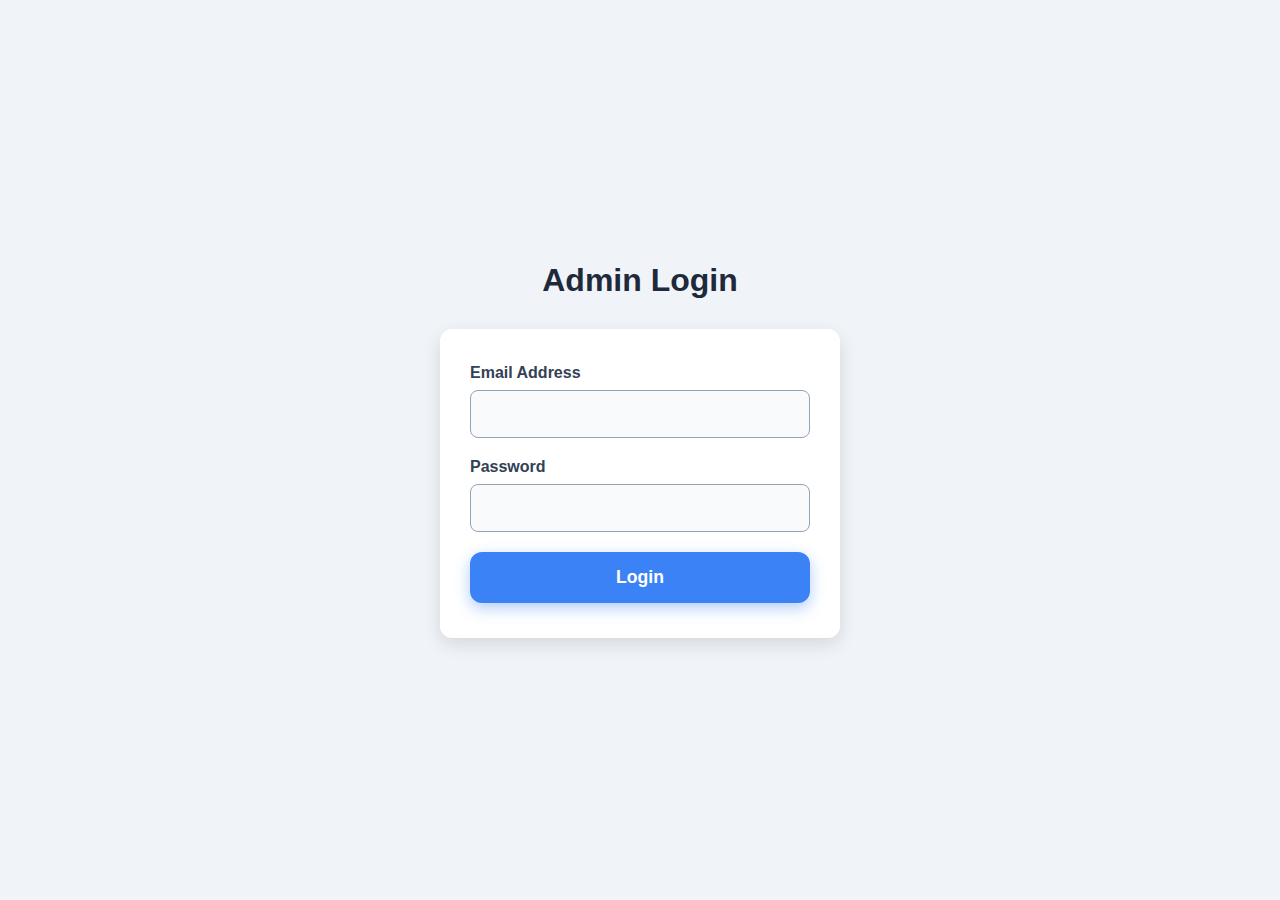
<file: franqlin-store/src/main/resources/static/admin_login.html>
<!DOCTYPE html>
<html lang="en">
<head>
    <meta charset="UTF-8">
    <title>Admin Login - Franqlin Store</title>
    <link rel="stylesheet" href="style.css">
</head>
<body>
<div class="container">
    <h2>Admin Login</h2>
    <form id="adminLoginForm">
        <div class="form-group">
            <label for="adminEmail">Email Address</label>
            <input type="email" id="adminEmail" name="email" required />
        </div>

        <div class="form-group">
            <label for="adminPassword">Password</label>
            <input type="password" id="adminPassword" name="password" required />
        </div>

        <button type="submit" class="btn">Login</button>
    </form>
</div>

<script>
    document.getElementById('adminLoginForm').addEventListener('submit', function(e) {
        e.preventDefault();

        const email = document.getElementById('adminEmail').value;
        const password = document.getElementById('adminPassword').value;
        const submitButton = this.querySelector('button[type="submit"]');
        submitButton.disabled = true;
        submitButton.textContent = 'Logging in...';

        fetch('/api/admin/login', {
            method: 'POST',
            headers: { 'Content-Type': 'application/json' },
            body: JSON.stringify({ email, password })
        })
            .then(async response => {
                const data = await response.json();
                submitButton.disabled = false;
                submitButton.textContent = 'Login';

                if (response.ok && data.success) {
                    alert('Login successful!');
                    window.location.href = 'admin.html';
                } else {
                    alert(data.message || 'Login failed.');
                    document.getElementById('adminPassword').value = '';
                }
            })
            .catch(error => {
                console.error('Error:', error);
                alert('Server error. Please try again.');
                submitButton.disabled = false;
                submitButton.textContent = 'Login';
            });
    });
</script>
</body>
</html>
</file>
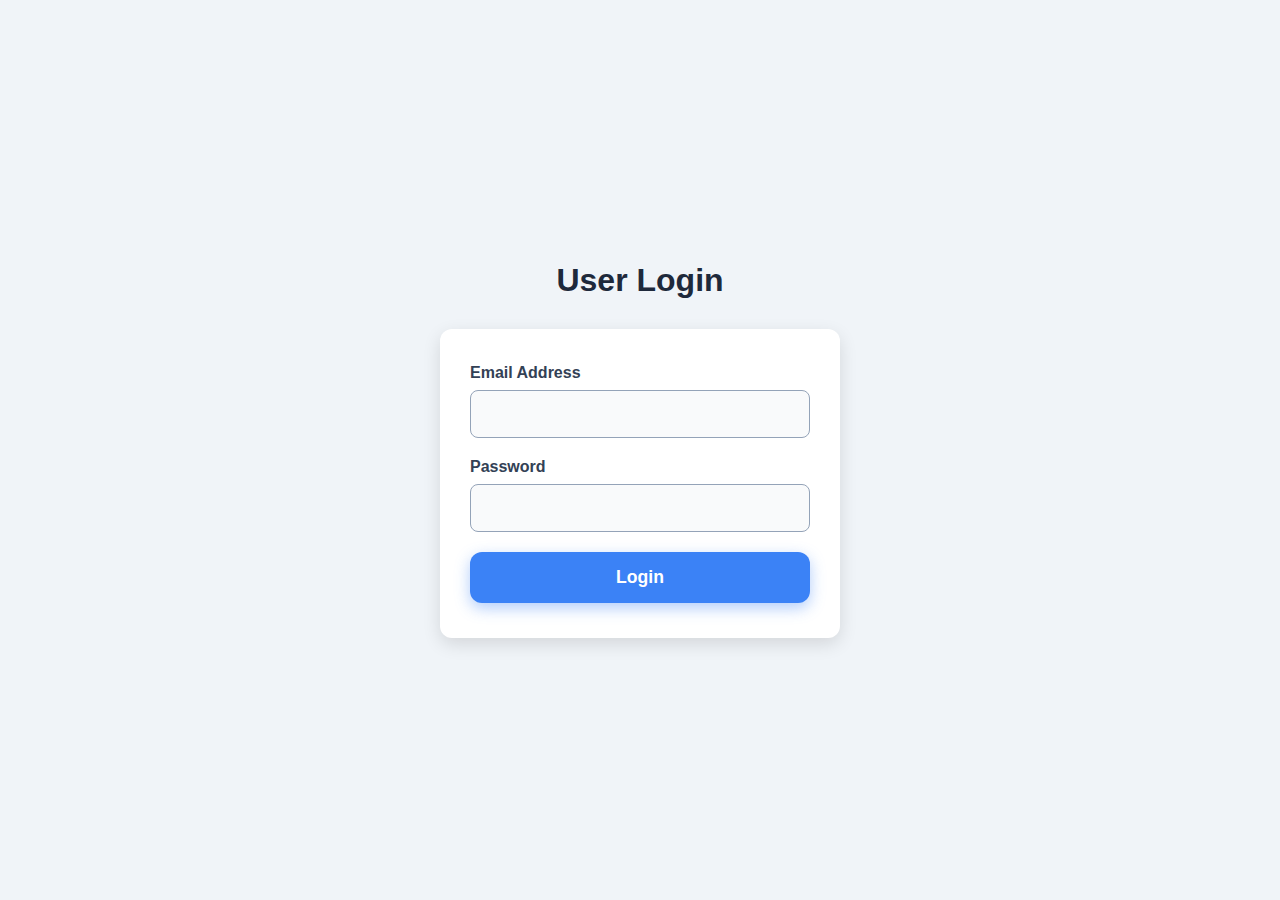
<file: franqlin-store/src/main/resources/static/login.html>
<!DOCTYPE html>
<html lang="en">
<head>
    <meta charset="UTF-8" />
    <title>Login - Franqlin Store</title>
    <link rel="stylesheet" href="style.css" /> <!-- Match your actual CSS filename -->
</head>
<body>
<div class="container">
    <h2>User Login</h2>
    <form id="loginForm">
        <div class="form-group">
            <label for="email">Email Address</label>
            <input type="email" id="email" name="email" required />
        </div>

        <div class="form-group">
            <label for="password">Password</label>
            <input type="password" id="password" name="password" required />
        </div>

        <button type="submit">Login</button>
    </form>
</div>

<script src="login.js"></script>
</body>
</html>
</file>
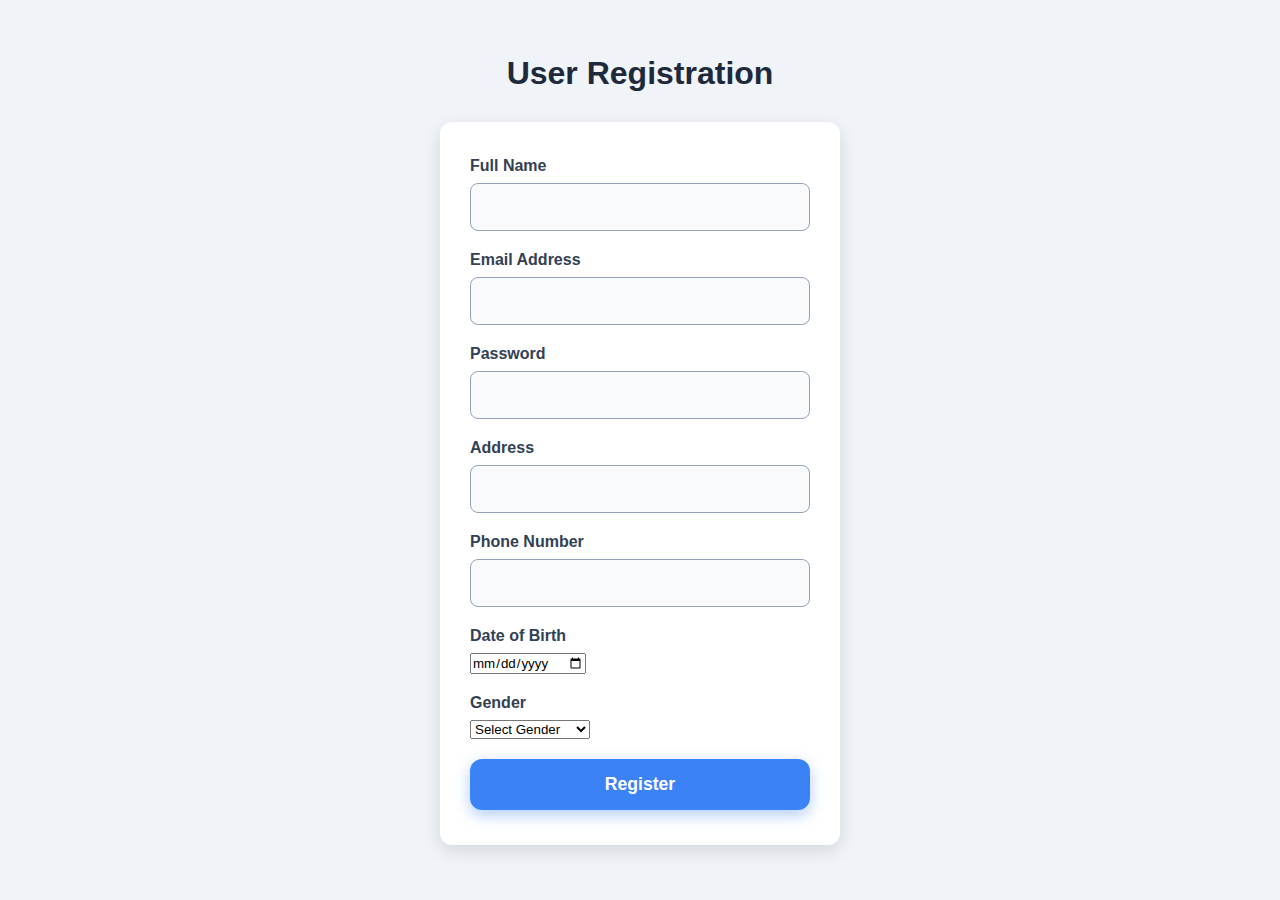
<file: franqlin-store/src/main/resources/static/register.html>
<!DOCTYPE html>
<html lang="en">
<head>
    <meta charset="UTF-8">
    <title>Register - Franqlin Store</title>
    <link rel="stylesheet" href="style.css"> <!-- Make sure the filename matches your static folder -->
</head>
<body>
<div class="container">
    <h2>User Registration</h2>
    <form id="registerForm">
        <div class="form-group">
            <label for="fullName">Full Name</label>
            <input type="text" id="fullName" name="fullName" required>
        </div>

        <div class="form-group">
            <label for="email">Email Address</label>
            <input type="email" id="email" name="email" required>
        </div>

        <div class="form-group">
            <label for="password">Password</label>
            <input type="password" id="password" name="password" required>
        </div>

        <div class="form-group">
            <label for="address">Address</label>
            <input type="text" id="address" name="address" required>
        </div>

        <div class="form-group">
            <label for="phone">Phone Number</label>
            <input type="text" id="phone" name="phone" required>
        </div>

        <div class="form-group">
            <label for="dob">Date of Birth</label>
            <input type="date" id="dob" name="dob" required>
        </div>

        <div class="form-group">
            <label for="gender">Gender</label>
            <select id="gender" name="gender" required>
                <option value="" disabled selected>Select Gender</option>
                <option value="male">Male</option>
                <option value="female">Female</option>
                <option value="other">Other</option>
                <option value="prefer_not_to_say">Prefer not to say</option>
            </select>
        </div>

        <button type="submit">Register</button>
    </form>
</div>

<script src="register.js"></script>
</body>
</html>
</file>
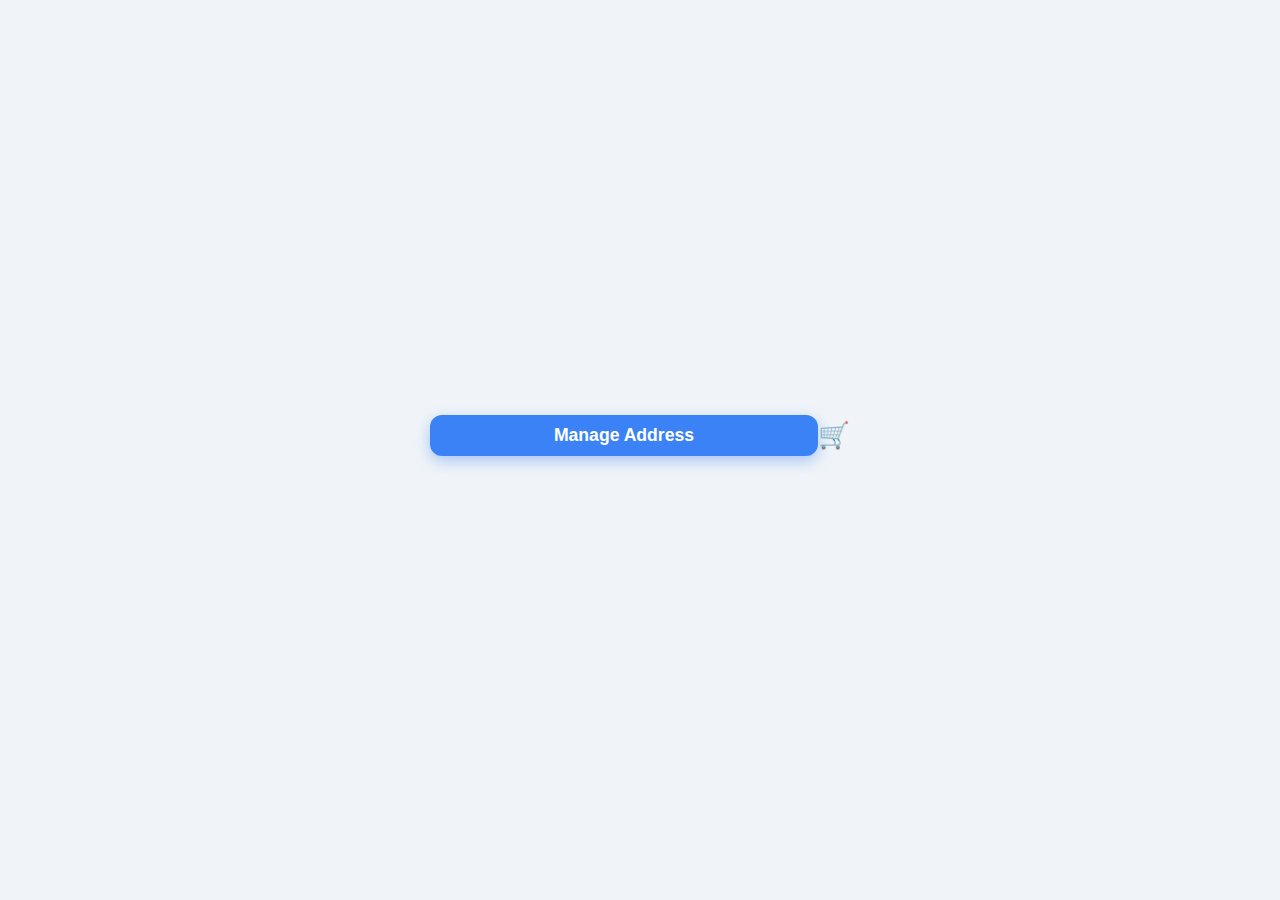
<file: franqlin-store/src/main/resources/static/users.html>
<!DOCTYPE html>
<html lang="en">
<head>
  <meta charset="UTF-8" />
  <meta name="viewport" content="width=device-width, initial-scale=1" />
  <title>User Page - Manage Addresses</title>
  <link rel="stylesheet" href="style.css" />
</head>
<body>
<header style="width: 100%; max-width: 420px; display: flex; justify-content: space-between; align-items: center; margin-bottom: 30px;">
  <button id="manageAddressBtn" class="btn-primary" style="padding: 10px 20px; font-weight: 700; border-radius: 12px; cursor: pointer; border:none; background-color: #3b82f6; color: white;">
    Manage Address
  </button>
  <div id="cartIcon" style="font-size: 1.6rem; cursor: pointer;" title="Cart 🛒">
    🛒
  </div>
</header>
<main style="width: 100%; max-width: 420px;">
  <!-- Address management UI will load here dynamically -->
  <div id="addressContainer" style="display:none;">
    <h2>Manage Addresses</h2>
    <form id="addressForm">
      <div class="form-group">
        <label for="street">Street</label>
        <input type="text" id="street" name="street" required />
      </div>
      <div class="form-group">
        <label for="city">City</label>
        <input type="text" id="city" name="city" required />
      </div>
      <div class="form-group">
        <label for="state">State</label>
        <input type="text" id="state" name="state" required />
      </div>
      <div class="form-group">
        <label for="postalCode">Postal Code</label>
        <input type="text" id="postalCode" name="postalCode" required />
      </div>
      <div class="form-group">
        <label for="country">Country</label>
        <input type="text" id="country" name="country" required />
      </div>
      <button type="submit">Save Address</button>
    </form>

    <table id="addressesTable">
      <thead>
      <tr>
        <th>Street</th>
        <th>City</th>
        <th>State</th>
        <th>Postal Code</th>
        <th>Country</th>
        <th>Action</th>
      </tr>
      </thead>
      <tbody>
      <!-- Addresses will be populated here -->
      </tbody>
    </table>
  </div>
</main>

<script src="script/user.js"></script>
</body>
</html>
</file>
<file: franqlin-store/src/main/resources/static/style.css>
/* ===== Base Reset ===== */
* {
    margin: 0;
    padding: 0;
    box-sizing: border-box;
    font-family: 'Segoe UI', Tahoma, Geneva, Verdana, sans-serif;
}

body {
    min-height: 100vh;
    background: #f0f4f8; /* Light neutral background */
    display: flex;
    flex-direction: column;
    align-items: center;
    justify-content: center;
    padding: 50px 20px;
    color: #1e293b;
}

/* ===== Headings ===== */
h2 {
    font-weight: 700;
    font-size: 2rem;
    margin-bottom: 30px;
    color: #1e293b;
    text-align: center;
}

/* ===== Form Container ===== */
form {
    background: #ffffff; /* solid white for clarity */
    width: 400px;
    padding: 35px 30px;
    border-radius: 12px;
    box-shadow: 0 6px 18px rgba(0, 0, 0, 0.12);
    transition: box-shadow 0.3s ease;
}

form:hover {
    box-shadow: 0 10px 30px rgba(0, 0, 0, 0.15);
}

/* ===== Form Fields ===== */
.form-group {
    margin-bottom: 20px;
}

label {
    display: block;
    font-weight: 600;
    margin-bottom: 8px;
    color: #334155;
}

input[type="text"],
input[type="email"],
input[type="password"] {
    width: 100%;
    padding: 14px 18px;
    font-size: 1rem;
    border: 1.5px solid #94a3b8; /* subtle blue-gray */
    border-radius: 8px;
    background-color: #f9fafb;
    transition: border-color 0.3s ease, box-shadow 0.3s ease;
    outline: none;
}

input[type="text"]:focus,
input[type="email"]:focus,
input[type="password"]:focus {
    border-color: #3b82f6; /* blue focus */
    box-shadow: 0 0 8px rgba(59, 130, 246, 0.4);
}

/* ===== Buttons ===== */
button {
    width: 100%;
    padding: 15px;
    background-color: #3b82f6; /* Blue button */
    border: none;
    border-radius: 12px;
    color: white;
    font-weight: 700;
    font-size: 1.1rem;
    cursor: pointer;
    transition: background-color 0.3s ease, transform 0.2s ease;
    box-shadow: 0 5px 15px rgba(59, 130, 246, 0.4);
}

button:hover {
    background-color: #2563eb;
    transform: translateY(-2px);
}

button:disabled {
    background-color: #93c5fd;
    cursor: not-allowed;
}

/* ===== Admin Section ===== */
.admin-heading {
    margin-top: 40px;
    font-size: 1.6rem;
    font-weight: 700;
    color: #1e293b;
    text-align: center;
}

.admin-box {
    background: #f9fafb;
    border-radius: 14px;
    padding: 35px 40px;
    width: 420px;
    max-width: 95vw;
    box-shadow: 0 6px 18px rgba(0, 0, 0, 0.1);
    text-align: center;
    color: #1e293b;
    margin-top: 20px;
}

/* ===== Table Styling ===== */
table {
    width: 100%;
    border-collapse: collapse;
    margin-top: 30px;
    font-size: 1rem;
    color: #1e293b;
}

thead {
    background-color: #3b82f6; /* Blue header */
    color: white;
}

th, td {
    padding: 14px 18px;
    border: 1px solid #cbd5e1;
    text-align: left;
}

tbody tr:nth-child(even) {
    background-color: #f1f5f9; /* very light blue-gray */
}

tbody tr:hover {
    background-color: #e0e7ff; /* subtle highlight on hover */
    transition: background-color 0.3s ease;
}

/* ===== Footer Links ===== */
.form-footer {
    margin-top: 20px;
    text-align: center;
    font-size: 0.95rem;
}

.form-footer a {
    color: #3b82f6;
    text-decoration: none;
    font-weight: 600;
}

.form-footer a:hover {
    text-decoration: underline;
}

/* ===== Responsive for Mobile ===== */
@media (max-width: 480px) {
    body {
        padding: 30px 15px;
    }

    form, .admin-box {
        width: 100%;
        padding: 25px 20px;
    }

    h2, .admin-heading {
        font-size: 1.5rem;
    }

    button {
        font-size: 1rem;
        padding: 13px;
    }

    th, td {
        font-size: 0.9rem;
        padding: 10px 12px;
    }
}
</file>
